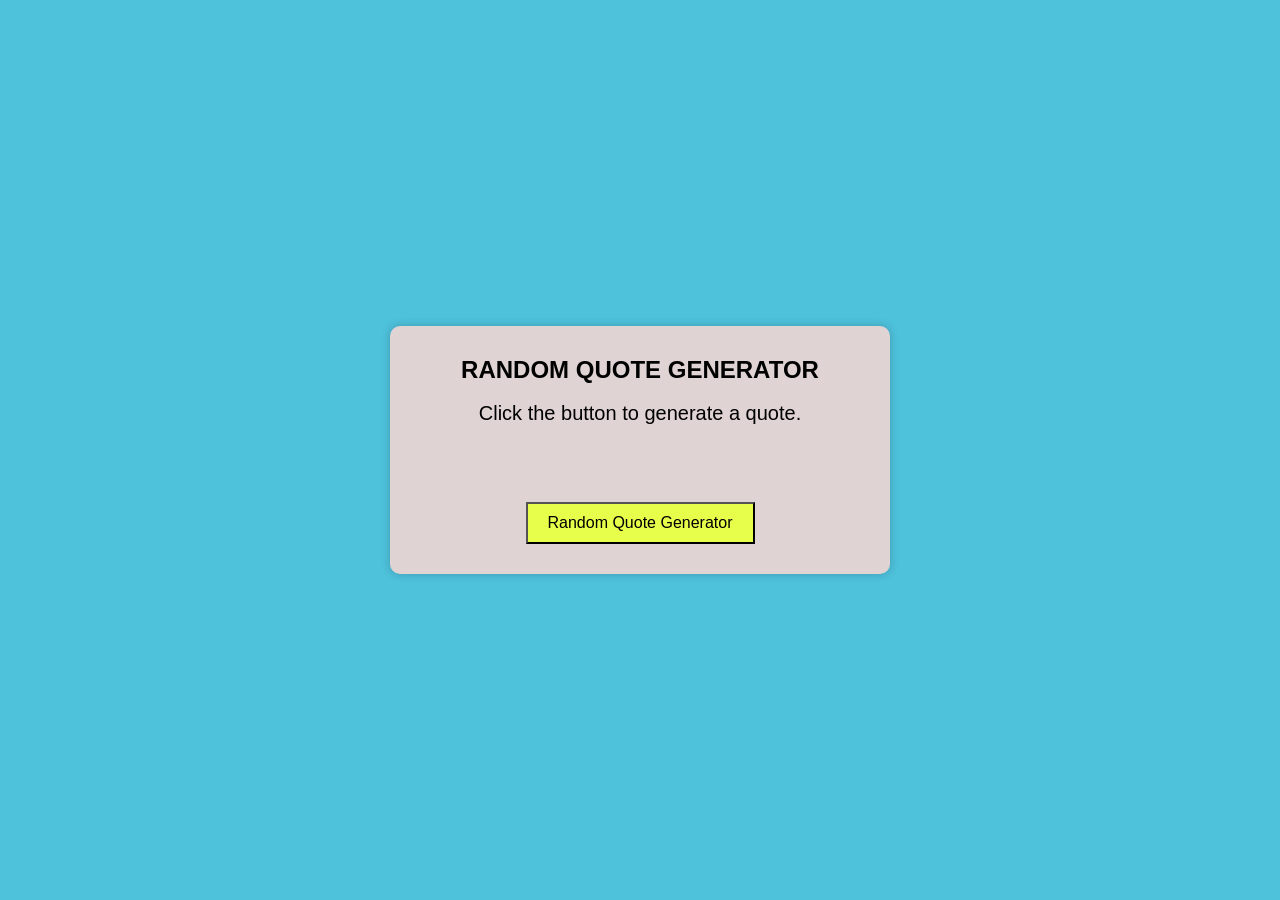
<file: JavaScript Practice Code/10 Basic Projects/Project 1 - Random Quote Generator/index.html>
<!doctype html>
<html lang="en">
  <head>
    <meta charset="UTF-8" />
    <meta name="viewport" content="width=device-width, initial-scale=1.0" />
    <title>Random Quote Generator</title>

    <link rel="stylesheet" href="style.css" />
  </head>
  <body>
    <div class="container">
      <h2>RANDOM QUOTE GENERATOR</h2><br>
      <p id="quote">Click the button to generate a quote.</p>
      <button id="btn">Random Quote Generator</button>
    </div>

    <script src="script.js"></script>
  </body>
</html>
</file>
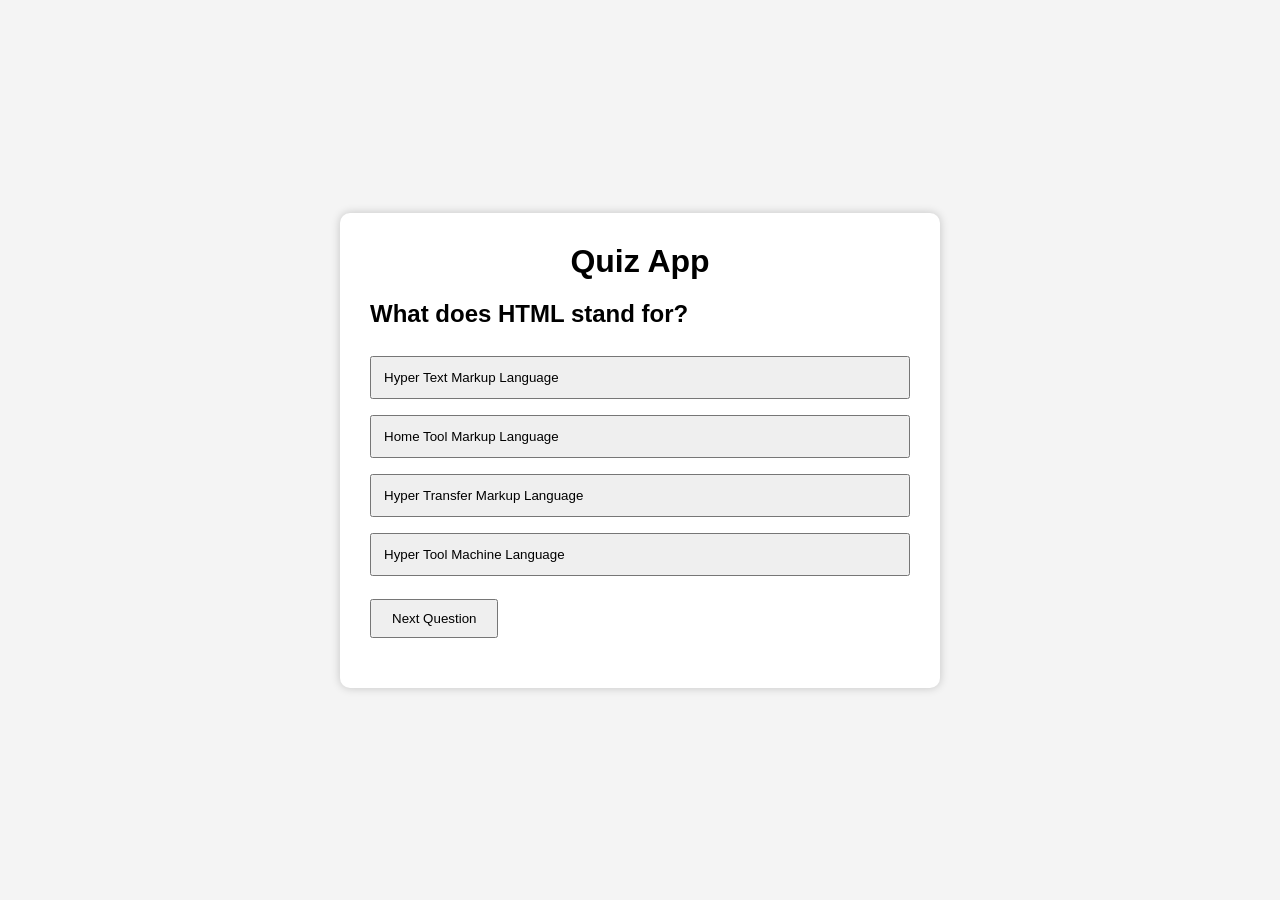
<file: JavaScript Practice Code/10 Basic Projects/Project 10 - Quiz App/index.html>
<!DOCTYPE html>
<html lang="en">
<head>
    <meta charset="UTF-8">
    <meta name="viewport" content="width=device-width, initial-scale=1.0">
    <title>Quiz App</title>

    <link rel="stylesheet" href="style.css">
</head>
<body>

    <div class="container">

        <h1>Quiz App</h1>

        <h2 id="question">
            Question Appears Here
        </h2>

        <div id="options">

            <button class="option"></button>
            <button class="option"></button>
            <button class="option"></button>
            <button class="option"></button>

        </div>

        <button id="nextBtn">
            Next Question
        </button>

        <h2 id="score"></h2>

    </div>

    <script src="script.js"></script>

</body>
</html>
</file>
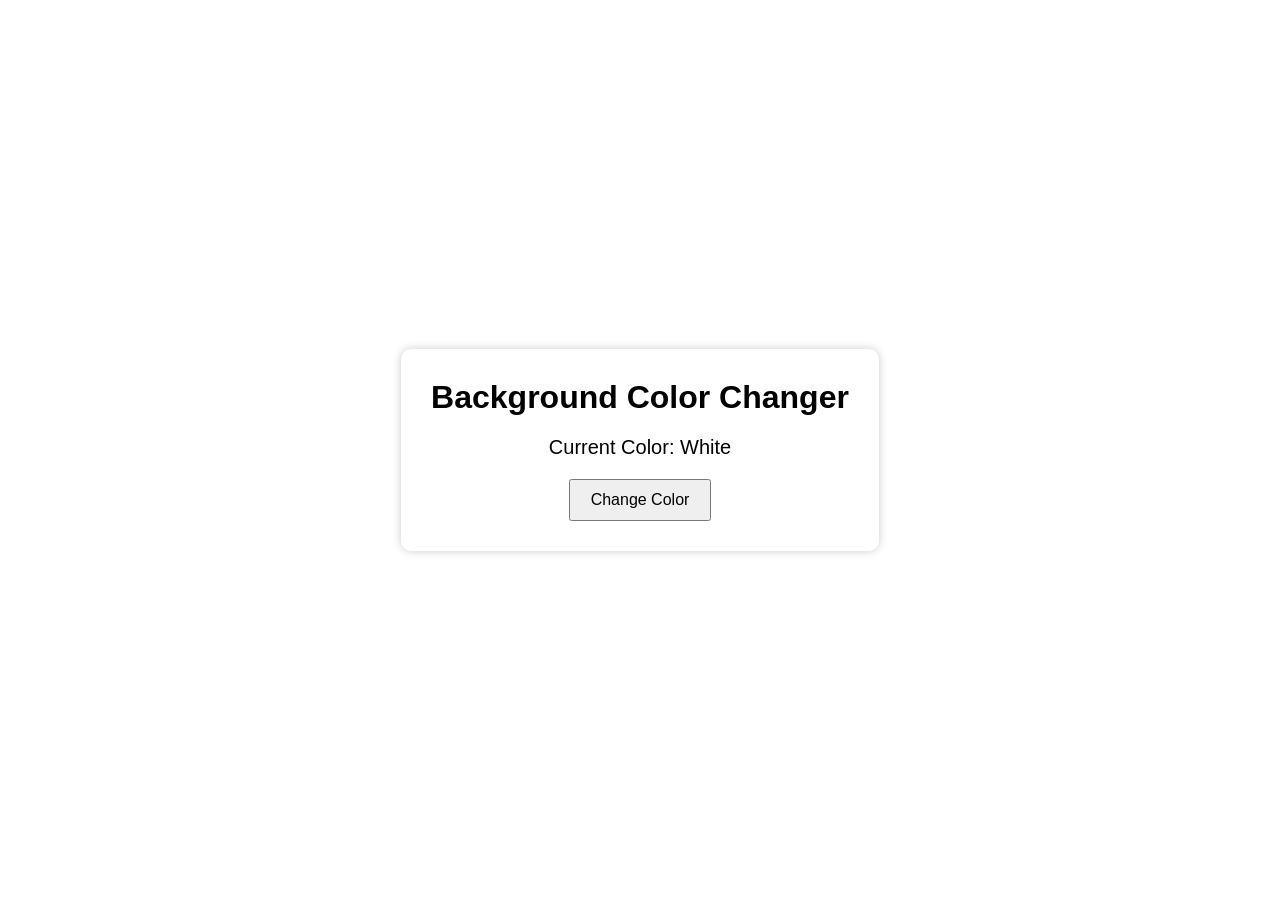
<file: JavaScript Practice Code/10 Basic Projects/Project 2 - Background Color Changer/index.html>
<!doctype html>
<html lang="en">
  <head>
    <meta charset="UTF-8" />
    <meta name="viewport" content="width=device-width, initial-scale=1.0" />
    <title>Background Color Changer</title>

    <link rel="stylesheet" href="style.css" />
  </head>
  <body>
    <div class="container">
      <h1>Background Color Changer</h1>

      <p id="colorName">Current Color: White</p>

      <button id="btn">Change Color</button>
    </div>

    <script src="script.js"></script>
  </body>
</html>
</file>
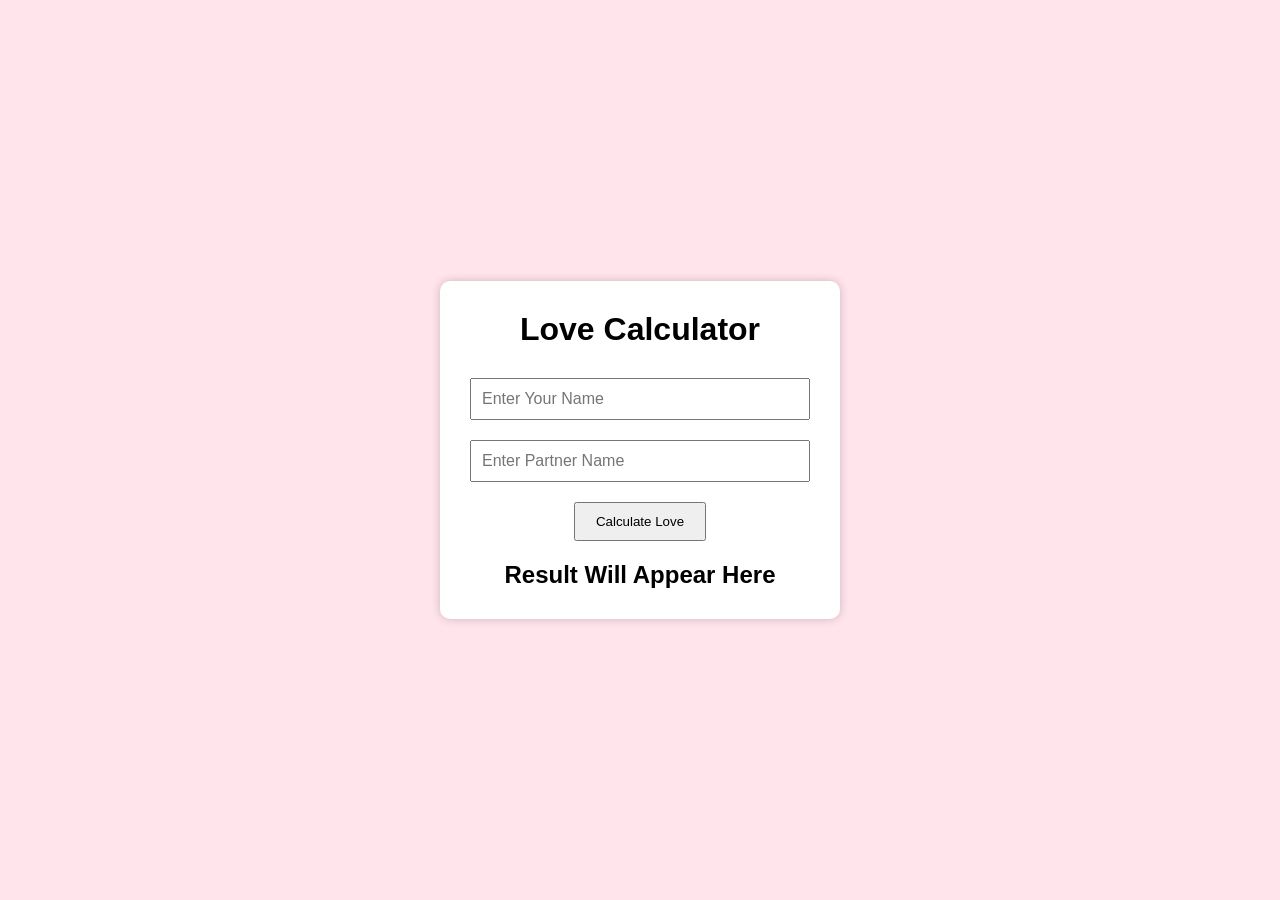
<file: JavaScript Practice Code/10 Basic Projects/Project 3 - Love Calculator/index.html>
<!doctype html>
<html lang="en">
  <head>
    <meta charset="UTF-8" />
    <meta name="viewport" content="width=device-width, initial-scale=1.0" />
    <title>Love Calculator</title>

    <link rel="stylesheet" href="style.css" />
  </head>
  <body>
    <div class="container">
      <h1>Love Calculator</h1>

      <input type="text" id="yourName" placeholder="Enter Your Name" />

      <input type="text" id="partnerName" placeholder="Enter Partner Name" />

      <button id="btn">Calculate Love</button>

      <h2 id="result">Result Will Appear Here</h2>
    </div>

    <script src="script.js"></script>
  </body>
</html>
</file>
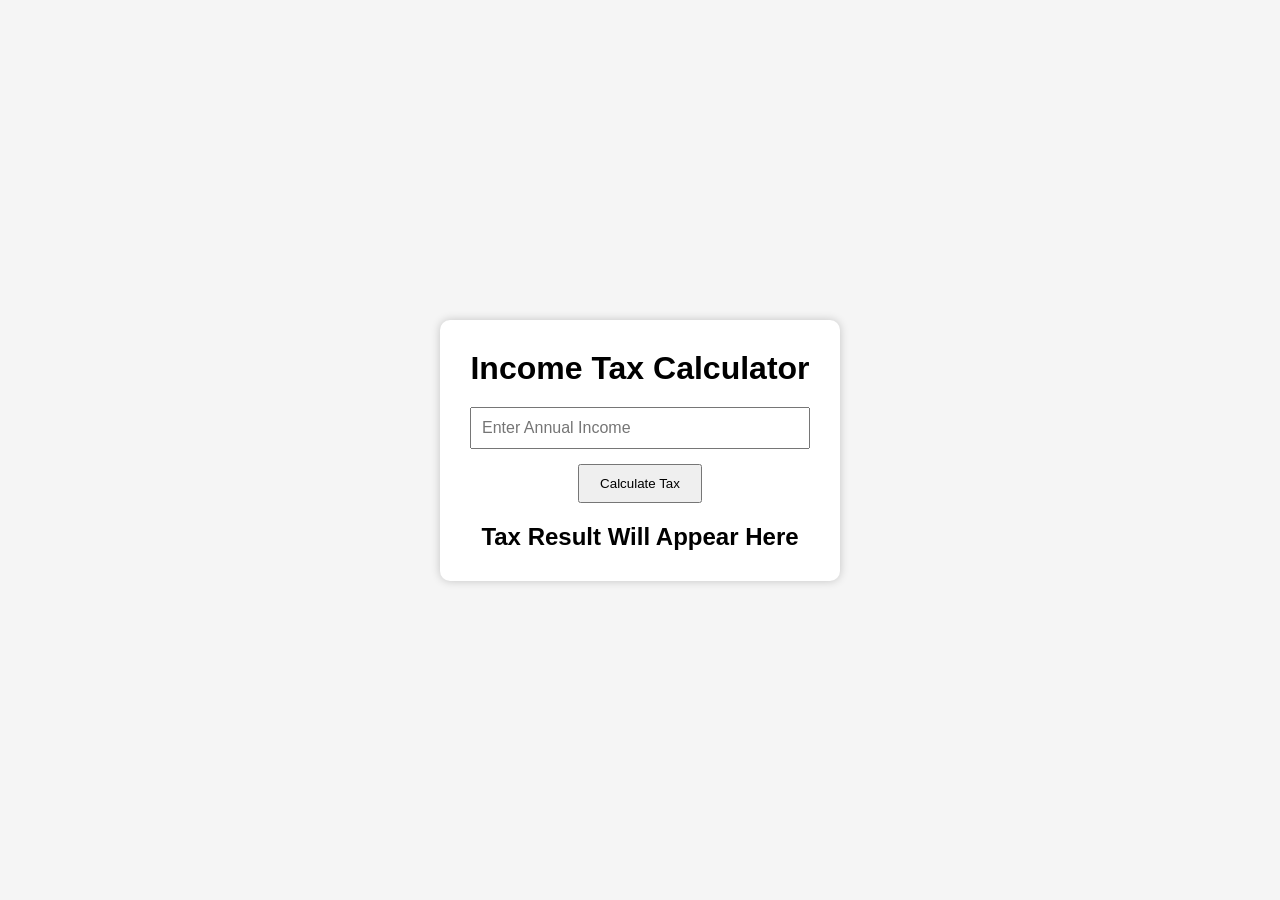
<file: JavaScript Practice Code/10 Basic Projects/Project 4 - Income Tax Calculator/index.html>
<!doctype html>
<html lang="en">
  <head>
    <meta charset="UTF-8" />
    <meta name="viewport" content="width=device-width, initial-scale=1.0" />
    <title>Income Tax Calculator</title>

    <link rel="stylesheet" href="style.css" />
  </head>
  <body>
    <div class="container">
      <h1>Income Tax Calculator</h1>

      <input type="number" id="income" placeholder="Enter Annual Income" />

      <button id="btn">Calculate Tax</button>

      <h2 id="result">Tax Result Will Appear Here</h2>
    </div>

    <script src="script.js"></script>
  </body>
</html>
</file>
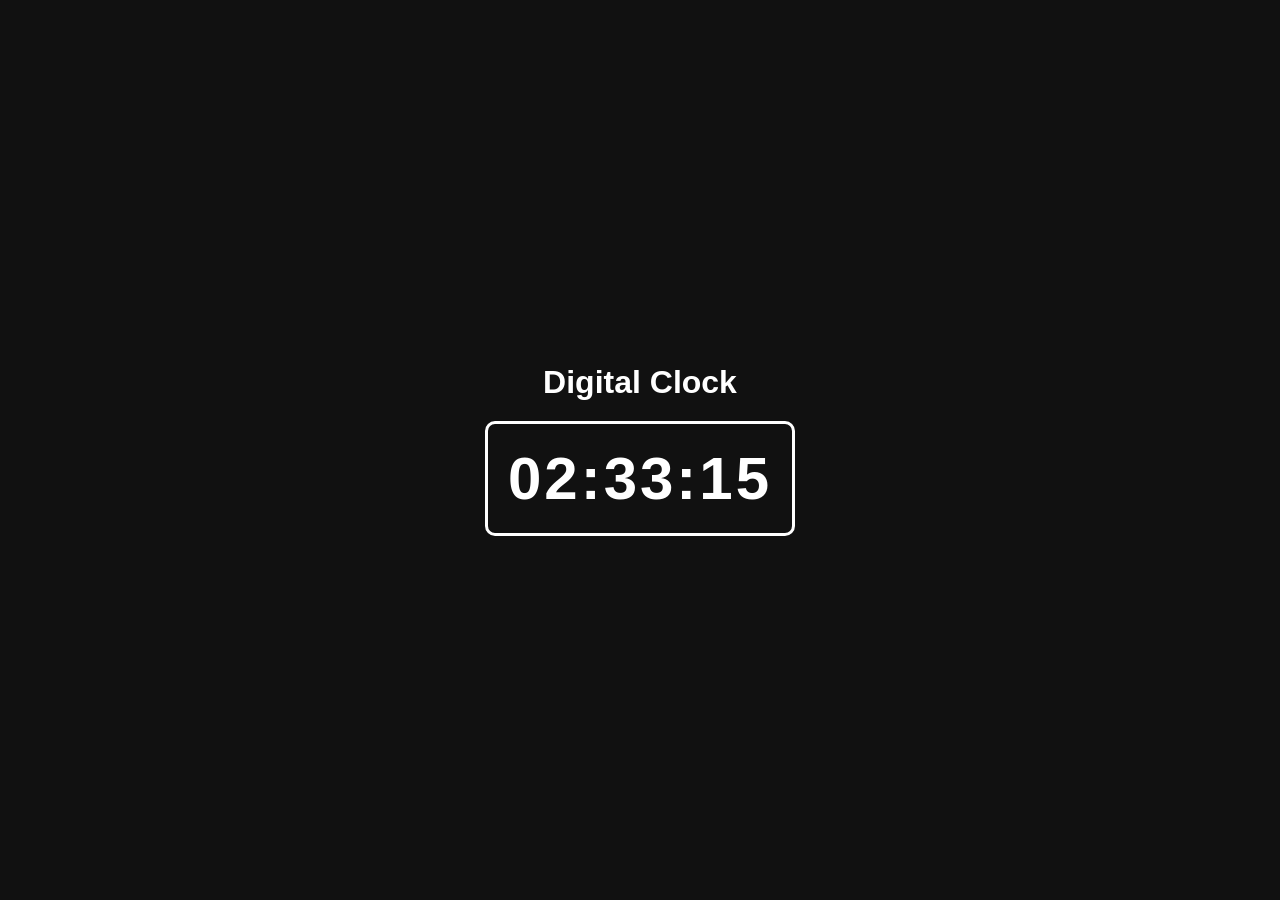
<file: JavaScript Practice Code/10 Basic Projects/Project 5 - Digital Clock/index.html>
<!doctype html>
<html lang="en">
  <head>
    <meta charset="UTF-8" />
    <meta name="viewport" content="width=device-width, initial-scale=1.0" />
    <title>Digital Clock</title>

    <link rel="stylesheet" href="style.css" />
  </head>
  <body>
    <div class="container">
      <h1>Digital Clock</h1>

      <div id="clock">00:00:00</div>
    </div>

    <script src="script.js"></script>
  </body>
</html>
</file>
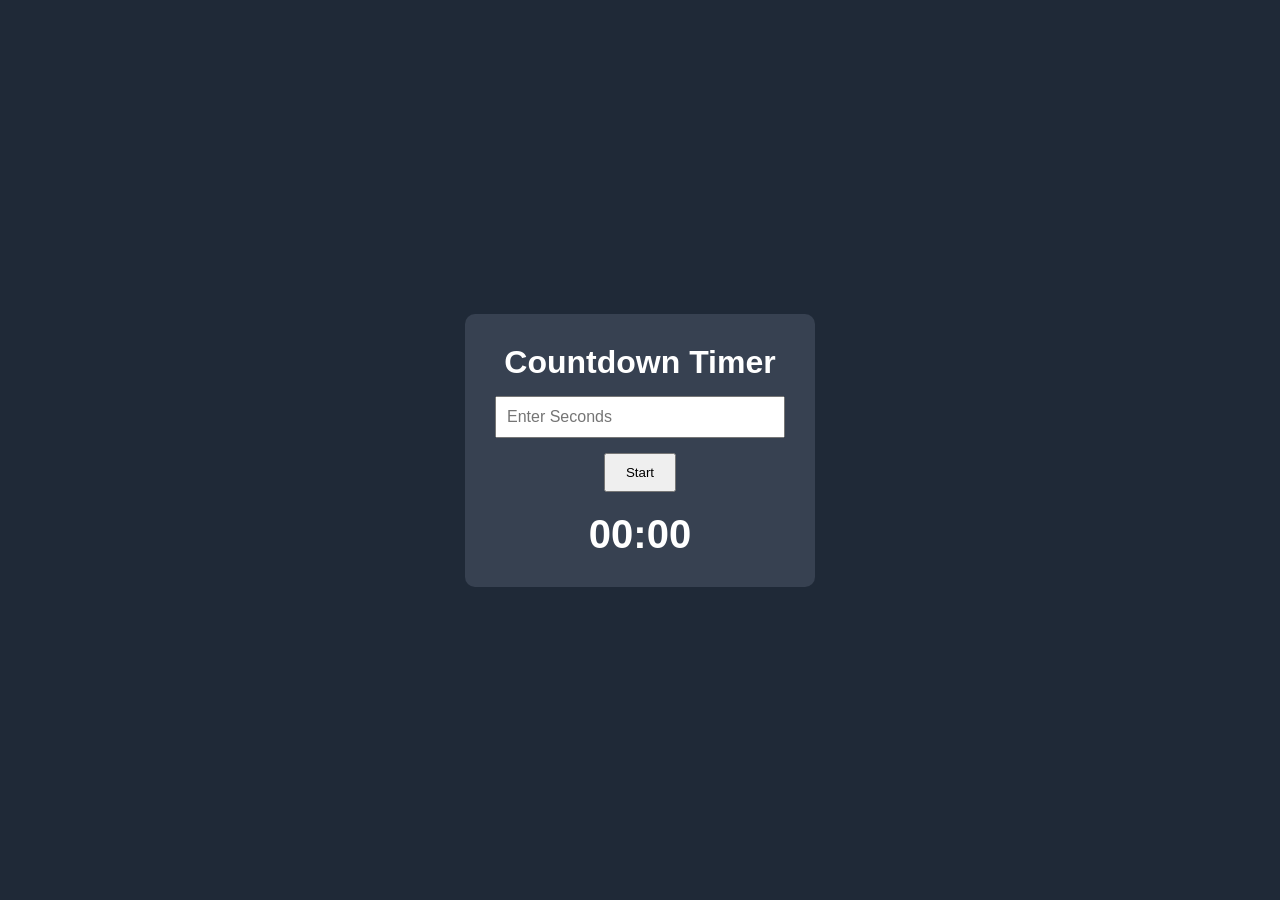
<file: JavaScript Practice Code/10 Basic Projects/Project 6 - Countdown Timer/index.html>
<!doctype html>
<html lang="en">
  <head>
    <meta charset="UTF-8" />
    <meta name="viewport" content="width=device-width, initial-scale=1.0" />
    <title>Countdown Timer</title>

    <link rel="stylesheet" href="style.css" />
  </head>
  <body>
    <div class="container">
      <h1>Countdown Timer</h1>

      <input type="number" id="secondsInput" placeholder="Enter Seconds" />

      <button id="startBtn">Start</button>

      <h2 id="timer">00:00</h2>
    </div>

    <script src="script.js"></script>
  </body>
</html>
</file>
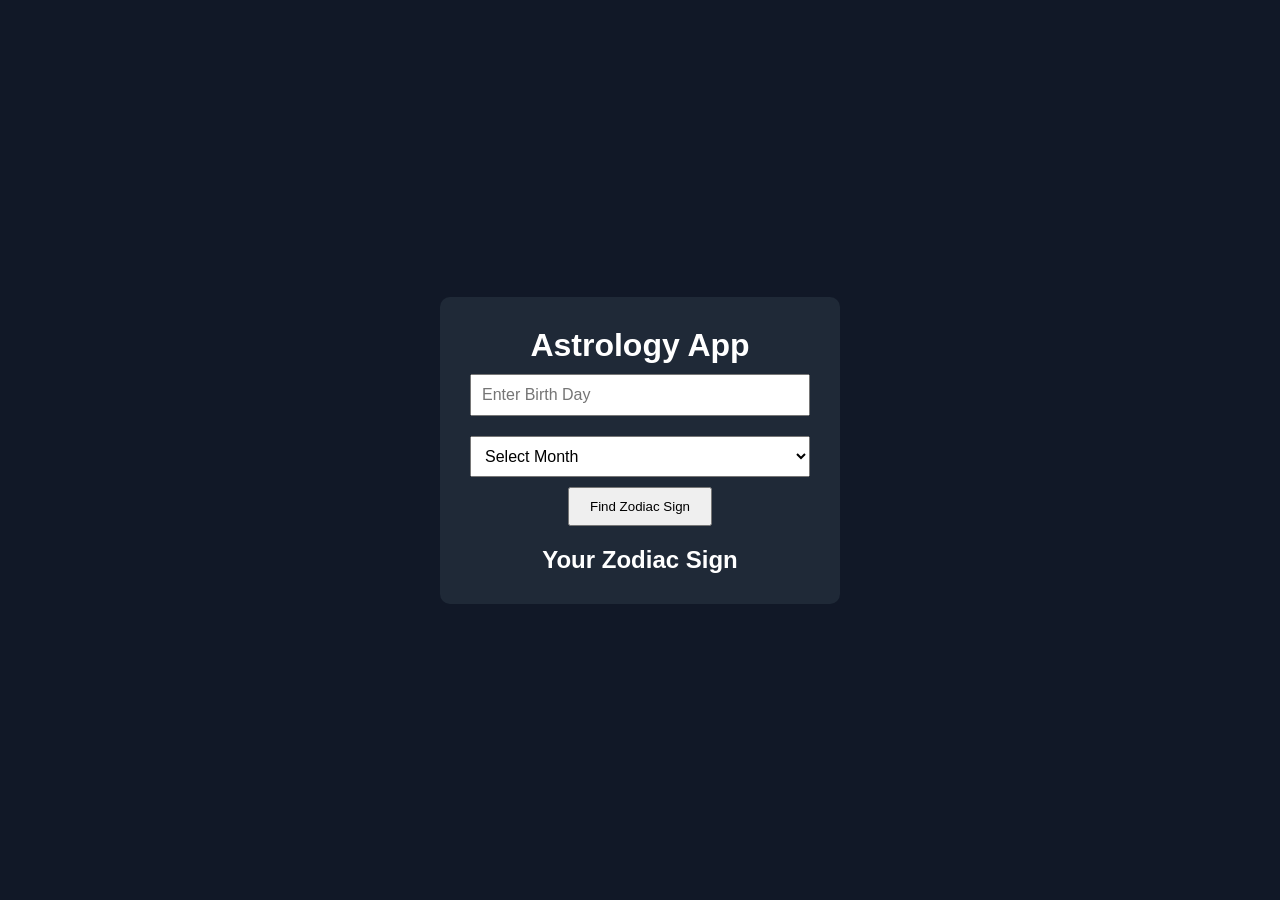
<file: JavaScript Practice Code/10 Basic Projects/Project 7 - Astrology App/index.html>
<!doctype html>
<html lang="en">
  <head>
    <meta charset="UTF-8" />
    <meta name="viewport" content="width=device-width, initial-scale=1.0" />
    <title>Astrology App</title>

    <link rel="stylesheet" href="style.css" />
  </head>
  <body>
    <div class="container">
      <h1>Astrology App</h1>

      <input
        type="number"
        id="day"
        placeholder="Enter Birth Day"
        min="1"
        max="31"
      />

      <select id="month">
        <option value="">Select Month</option>

        <option value="1">January</option>
        <option value="2">February</option>
        <option value="3">March</option>
        <option value="4">April</option>
        <option value="5">May</option>
        <option value="6">June</option>
        <option value="7">July</option>
        <option value="8">August</option>
        <option value="9">September</option>
        <option value="10">October</option>
        <option value="11">November</option>
        <option value="12">December</option>
      </select>

      <button id="btn">Find Zodiac Sign</button>

      <h2 id="result">Your Zodiac Sign</h2>
    </div>

    <script src="script.js"></script>
  </body>
</html>
</file>
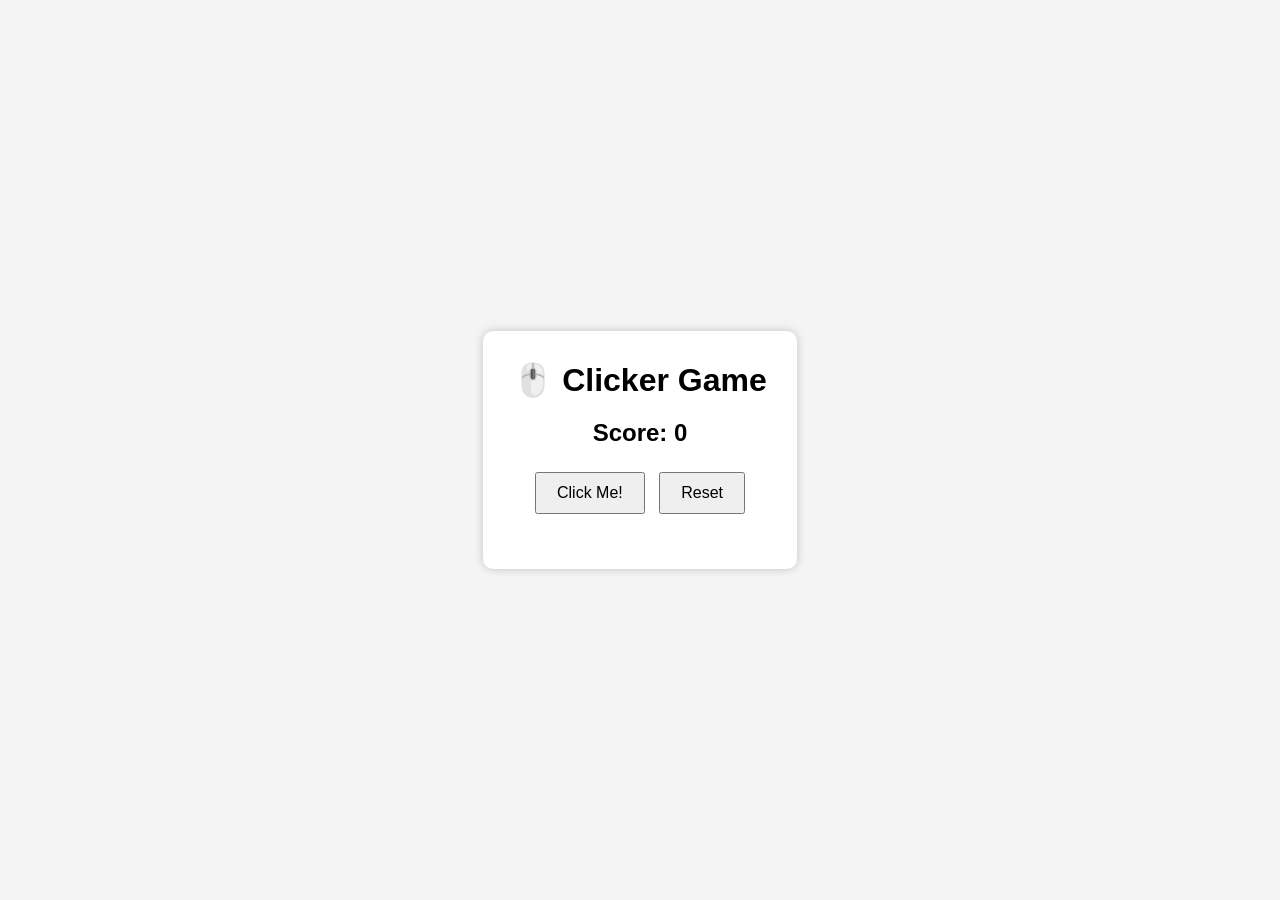
<file: JavaScript Practice Code/10 Basic Projects/Project 8 - Clicker Game/index.html>
<!doctype html>
<html lang="en">
  <head>
    <meta charset="UTF-8" />
    <meta name="viewport" content="width=device-width, initial-scale=1.0" />
    <title>Clicker Game</title>

    <link rel="stylesheet" href="style.css" />
  </head>
  <body>
    <div class="container">
      <h1>🖱️ Clicker Game</h1>

      <h2 id="score">Score: 0</h2>

      <button id="clickBtn">Click Me!</button>

      <button id="resetBtn">Reset</button>

      <p id="message"></p>
    </div>

    <script src="script.js"></script>
  </body>
</html>
</file>
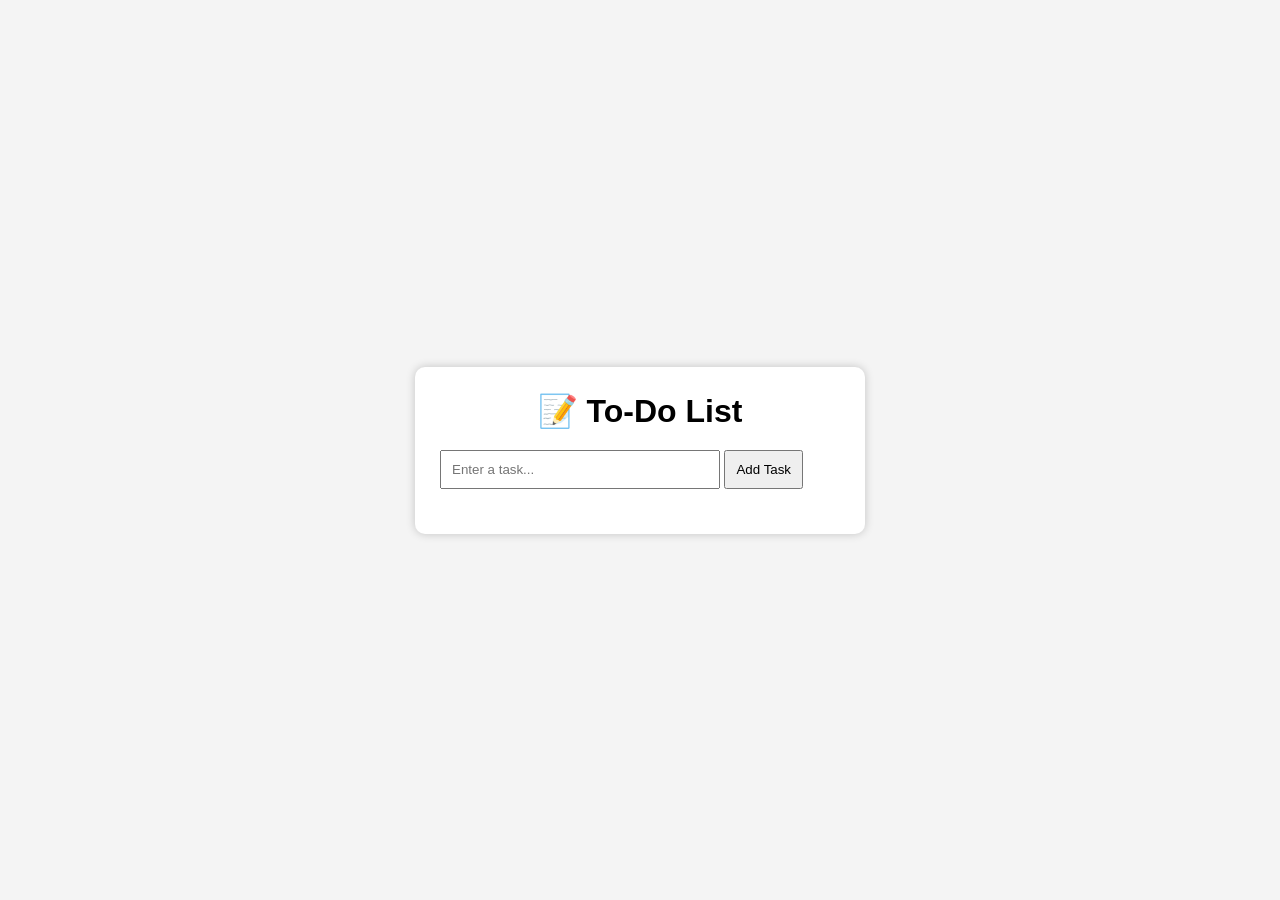
<file: JavaScript Practice Code/10 Basic Projects/Project 9 - To-Do List/index.html>
<!doctype html>
<html lang="en">
  <head>
    <meta charset="UTF-8" />
    <meta name="viewport" content="width=device-width, initial-scale=1.0" />
    <title>To-Do List</title>

    <link rel="stylesheet" href="style.css" />
  </head>
  <body>
    <div class="container">
      <h1>📝 To-Do List</h1>

      <input type="text" id="taskInput" placeholder="Enter a task..." />

      <button id="addBtn">Add Task</button>

      <ul id="taskList"></ul>
    </div>

    <script src="script.js"></script>
  </body>
</html>
</file>
<file: JavaScript Practice Code/10 Basic Projects/Project 1 - Random Quote Generator/style.css>
* {
  margin: 0;
  padding: 0;
  box-sizing: border-box;
}

body {
  height: 100vh;
  display: flex;
  justify-content: center;
  align-items: center;
  font-family: Arial, sans-serif;
  background: #4ec1db;
}

.container {
  width: 500px;
  text-align: center;
  padding: 30px;
  background: rgb(223, 211, 211);
  border-radius: 10px;
  box-shadow: 0 0 10px rgba(0, 0, 0, 0.2);
}

h1 {
  margin-bottom: 20px;
}

#quote {
  font-size: 20px;
  margin-bottom: 20px;
  min-height: 80px;
}

button {
  padding: 10px 20px;
  font-size: 16px;
  cursor: pointer;
  background-color: rgb(231, 255, 75);
}
</file>
<file: JavaScript Practice Code/10 Basic Projects/Project 10 - Quiz App/style.css>
* {
  margin: 0;
  padding: 0;
  box-sizing: border-box;
}

body {
  height: 100vh;
  display: flex;
  justify-content: center;
  align-items: center;
  background: #f4f4f4;
  font-family: Arial, sans-serif;
}

.container {
  width: 600px;
  background: white;
  padding: 30px;
  border-radius: 10px;
  box-shadow: 0 0 10px rgba(0, 0, 0, 0.2);
}

h1 {
  text-align: center;
  margin-bottom: 20px;
}

#question {
  margin-bottom: 20px;
}

.option {
  width: 100%;
  padding: 12px;
  margin: 8px 0;
  cursor: pointer;
  text-align: left;
}

#nextBtn {
  margin-top: 15px;
  padding: 10px 20px;
  cursor: pointer;
}

#score {
  margin-top: 20px;
  text-align: center;
}
</file>
<file: JavaScript Practice Code/10 Basic Projects/Project 2 - Background Color Changer/style.css>
* {
  margin: 0;
  padding: 0;
  box-sizing: border-box;
}

body {
  height: 100vh;
  display: flex;
  justify-content: center;
  align-items: center;
  font-family: Arial, sans-serif;
  transition: 0.3s;
}

.container {
  text-align: center;
  background: white;
  padding: 30px;
  border-radius: 10px;
  box-shadow: 0 0 10px rgba(0, 0, 0, 0.2);
}

h1 {
  margin-bottom: 20px;
}

p {
  margin-bottom: 20px;
  font-size: 20px;
}

button {
  padding: 10px 20px;
  font-size: 16px;
  cursor: pointer;
}
</file>
<file: JavaScript Practice Code/10 Basic Projects/Project 3 - Love Calculator/style.css>
* {
  margin: 0;
  padding: 0;
  box-sizing: border-box;
}

body {
  height: 100vh;
  display: flex;
  justify-content: center;
  align-items: center;
  background: #ffe4ec;
  font-family: Arial, sans-serif;
}

.container {
  background: white;
  padding: 30px;
  border-radius: 10px;
  text-align: center;
  width: 400px;
  box-shadow: 0 0 10px rgba(0, 0, 0, 0.2);
}

h1 {
  margin-bottom: 20px;
}

input {
  width: 100%;
  padding: 10px;
  margin: 10px 0;
  font-size: 16px;
}

button {
  padding: 10px 20px;
  cursor: pointer;
  margin-top: 10px;
}

#result {
  margin-top: 20px;
}
</file>
<file: JavaScript Practice Code/10 Basic Projects/Project 4 - Income Tax Calculator/style.css>
* {
  margin: 0;
  padding: 0;
  box-sizing: border-box;
}

body {
  height: 100vh;
  display: flex;
  justify-content: center;
  align-items: center;
  background: #f5f5f5;
  font-family: Arial, sans-serif;
}

.container {
  background: white;
  padding: 30px;
  border-radius: 10px;
  width: 400px;
  text-align: center;
  box-shadow: 0 0 10px rgba(0, 0, 0, 0.2);
}

h1 {
  margin-bottom: 20px;
}

input {
  width: 100%;
  padding: 10px;
  font-size: 16px;
  margin-bottom: 15px;
}

button {
  padding: 10px 20px;
  cursor: pointer;
}

#result {
  margin-top: 20px;
}
</file>
<file: JavaScript Practice Code/10 Basic Projects/Project 5 - Digital Clock/style.css>
* {
  margin: 0;
  padding: 0;
  box-sizing: border-box;
}

body {
  height: 100vh;
  display: flex;
  justify-content: center;
  align-items: center;
  background: #111;
  color: white;
  font-family: Arial, sans-serif;
}

.container {
  text-align: center;
}

h1 {
  margin-bottom: 20px;
}

#clock {
  font-size: 60px;
  font-weight: bold;
  letter-spacing: 3px;
  padding: 20px;
  border: 3px solid white;
  border-radius: 10px;
}
</file>
<file: JavaScript Practice Code/10 Basic Projects/Project 6 - Countdown Timer/style.css>
* {
  margin: 0;
  padding: 0;
  box-sizing: border-box;
}

body {
  height: 100vh;
  display: flex;
  justify-content: center;
  align-items: center;
  background: #1f2937;
  color: white;
  font-family: Arial, sans-serif;
}

.container {
  text-align: center;
  background: #374151;
  padding: 30px;
  border-radius: 10px;
  width: 350px;
}

input {
  width: 100%;
  padding: 10px;
  margin: 15px 0;
  font-size: 16px;
}

button {
  padding: 10px 20px;
  cursor: pointer;
}

#timer {
  margin-top: 20px;
  font-size: 40px;
}
</file>
<file: JavaScript Practice Code/10 Basic Projects/Project 7 - Astrology App/style.css>
* {
  margin: 0;
  padding: 0;
  box-sizing: border-box;
}

body {
  height: 100vh;
  display: flex;
  justify-content: center;
  align-items: center;
  background: #111827;
  color: white;
  font-family: Arial, sans-serif;
}

.container {
  width: 400px;
  background: #1f2937;
  padding: 30px;
  border-radius: 10px;
  text-align: center;
}

input,
select {
  width: 100%;
  padding: 10px;
  margin: 10px 0;
  font-size: 16px;
}

button {
  padding: 10px 20px;
  cursor: pointer;
}

#result {
  margin-top: 20px;
}
</file>
<file: JavaScript Practice Code/10 Basic Projects/Project 8 - Clicker Game/style.css>
* {
  margin: 0;
  padding: 0;
  box-sizing: border-box;
}

body {
  height: 100vh;
  display: flex;
  justify-content: center;
  align-items: center;
  font-family: Arial, sans-serif;
  background: #f4f4f4;
}

.container {
  text-align: center;
  background: white;
  padding: 30px;
  border-radius: 10px;
  box-shadow: 0 0 10px rgba(0, 0, 0, 0.2);
}

h1 {
  margin-bottom: 20px;
}

h2 {
  margin-bottom: 20px;
}

button {
  padding: 10px 20px;
  margin: 5px;
  cursor: pointer;
  font-size: 16px;
}

#message {
  margin-top: 20px;
  font-weight: bold;
}
</file>
<file: JavaScript Practice Code/10 Basic Projects/Project 9 - To-Do List/style.css>
* {
  margin: 0;
  padding: 0;
  box-sizing: border-box;
}

body {
  height: 100vh;
  display: flex;
  justify-content: center;
  align-items: center;
  background: #f4f4f4;
  font-family: Arial, sans-serif;
}

.container {
  width: 450px;
  background: white;
  padding: 25px;
  border-radius: 10px;
  box-shadow: 0 0 10px rgba(0, 0, 0, 0.2);
}

h1 {
  text-align: center;
  margin-bottom: 20px;
}

input {
  width: 70%;
  padding: 10px;
}

button {
  padding: 10px;
  cursor: pointer;
}

ul {
  margin-top: 20px;
  list-style: none;
}

li {
  display: flex;
  justify-content: space-between;
  align-items: center;
  padding: 10px;
  margin: 8px 0;
  background: #eee;
  border-radius: 5px;
}

.completed {
  text-decoration: line-through;
  opacity: 0.6;
}

.deleteBtn {
  padding: 5px 10px;
}
</file>
